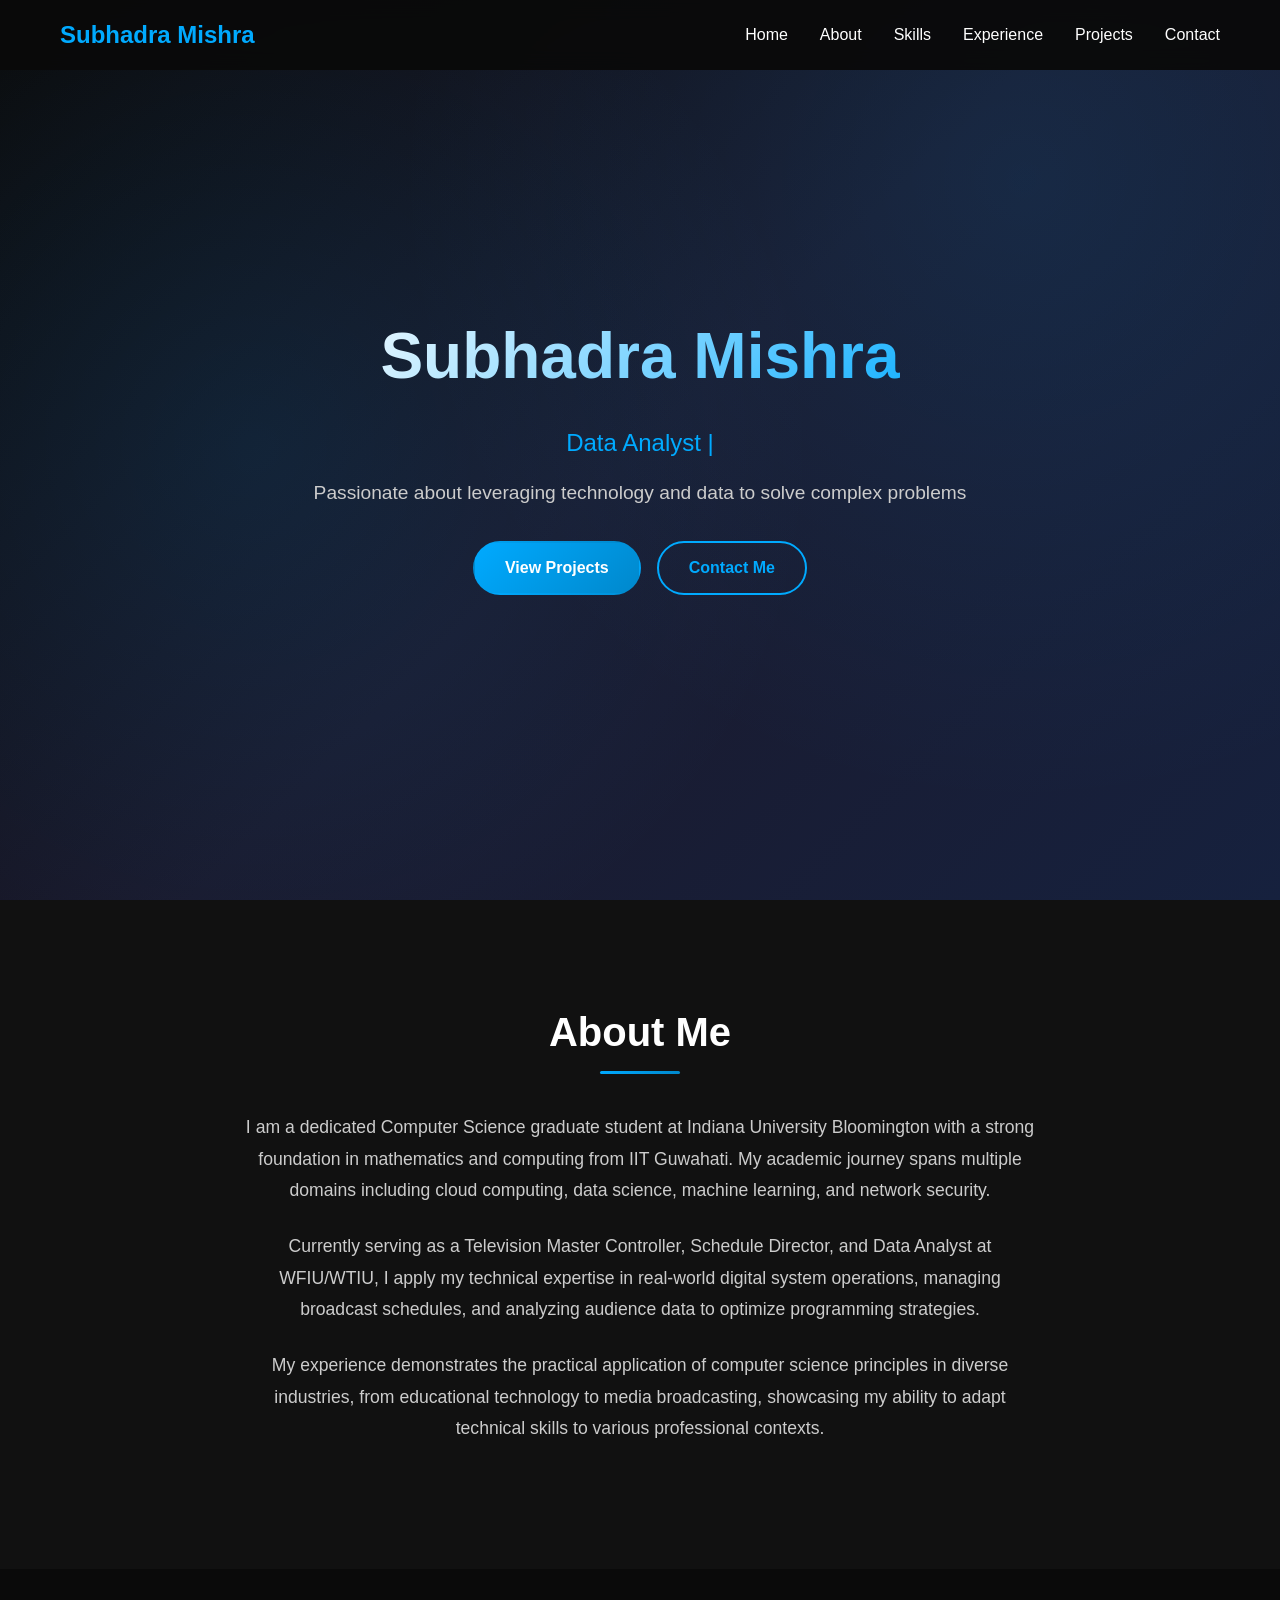
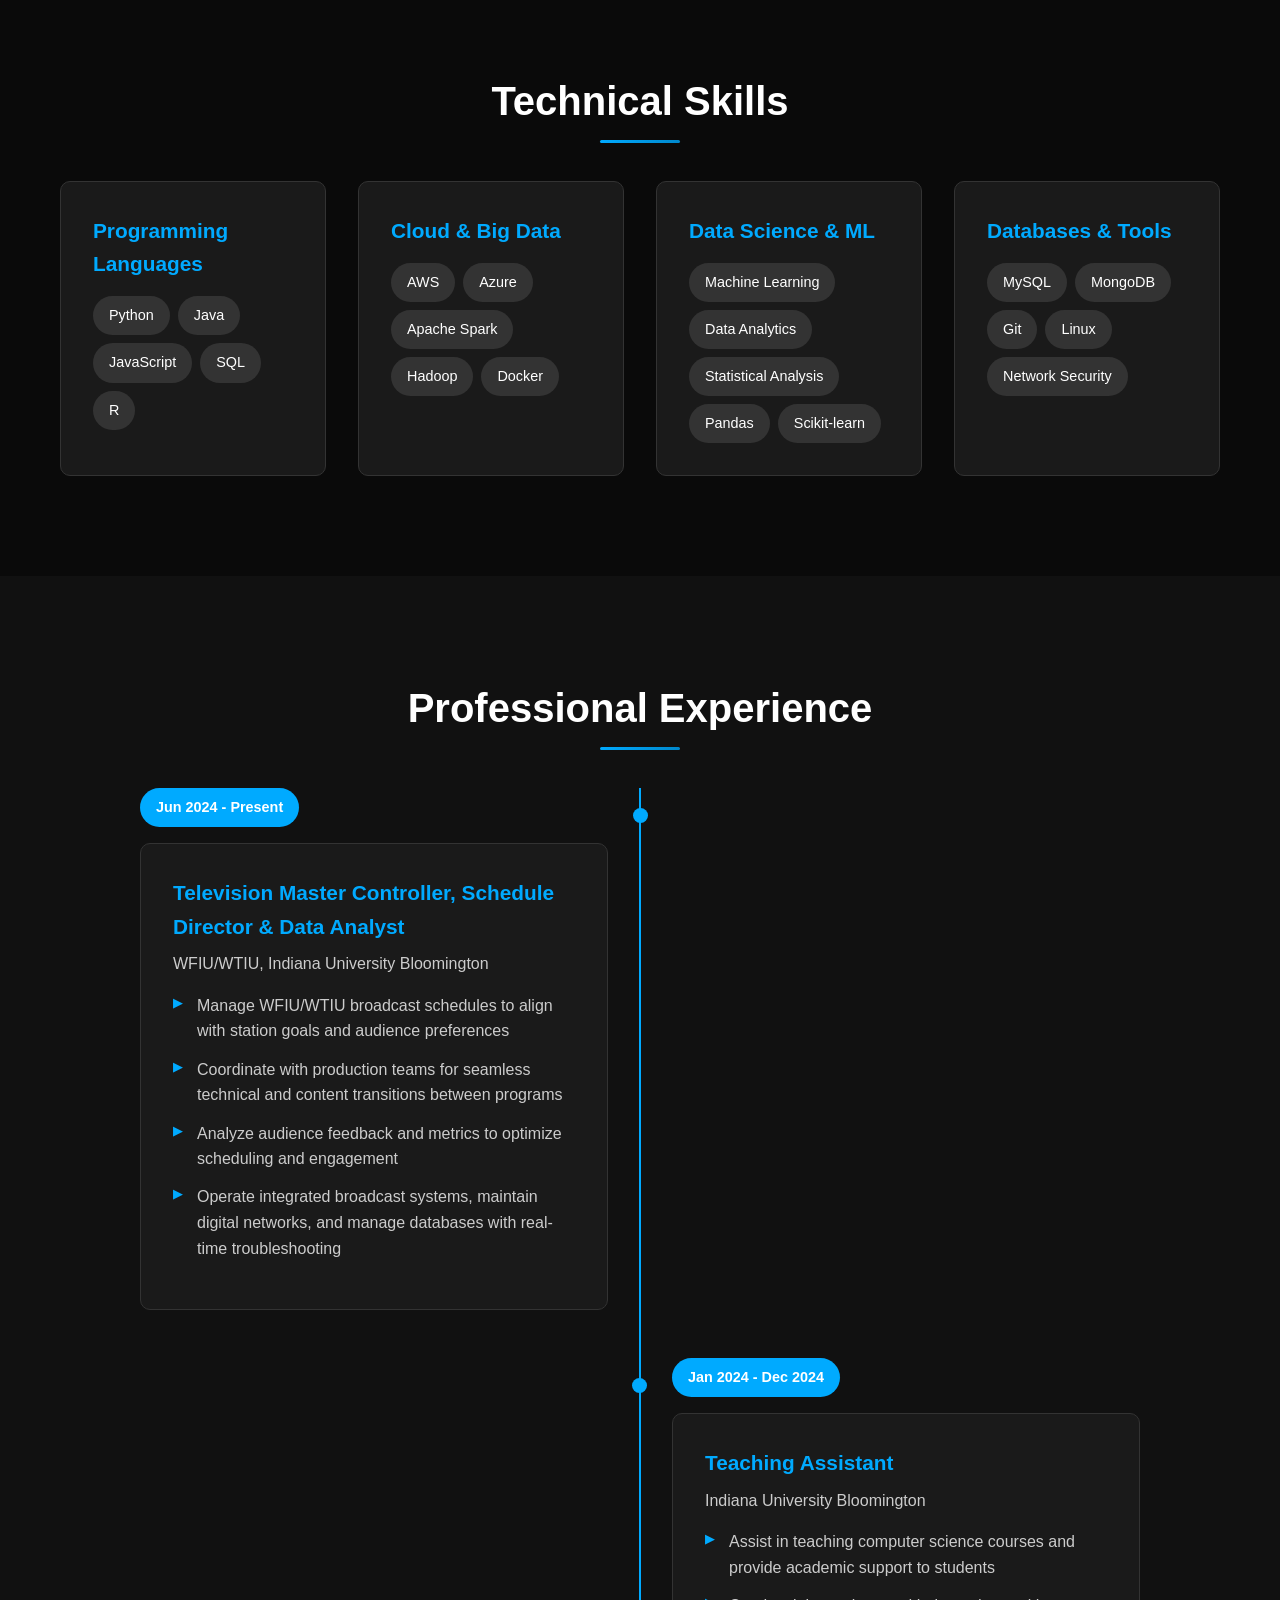
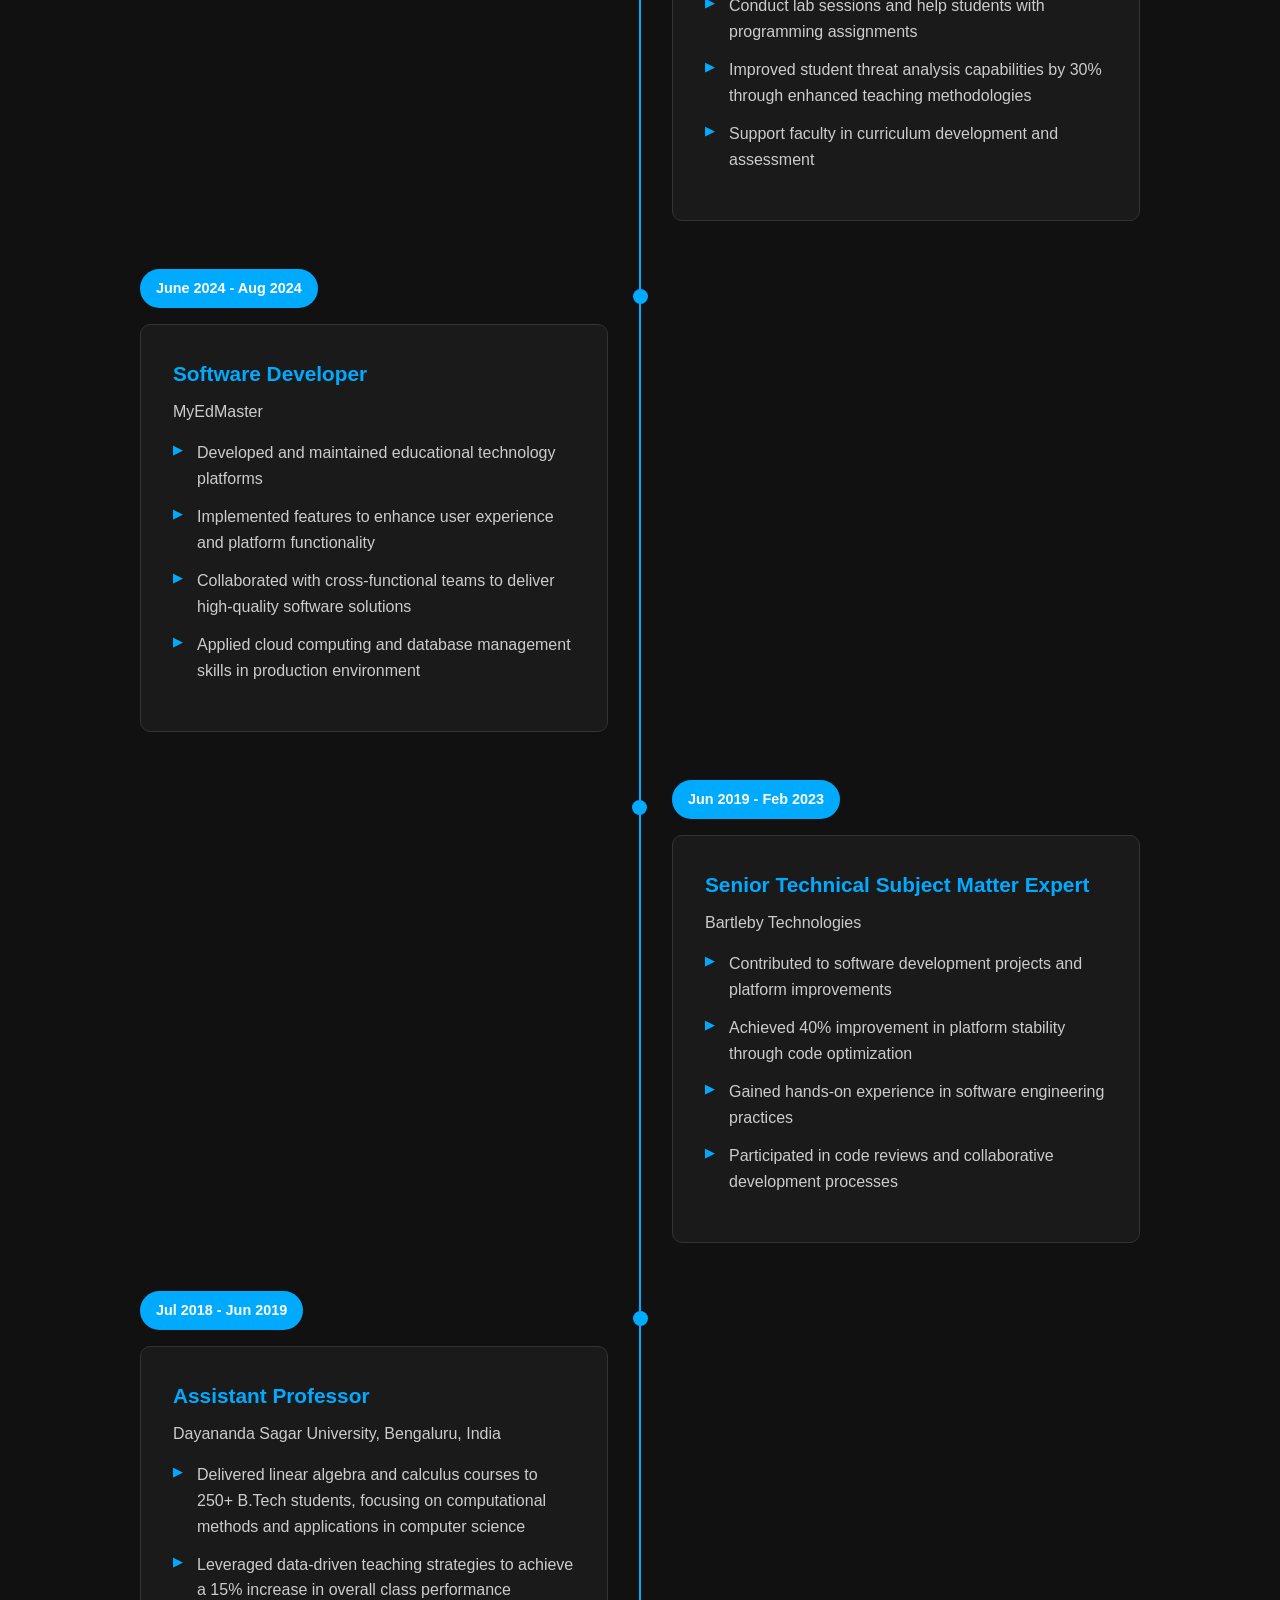
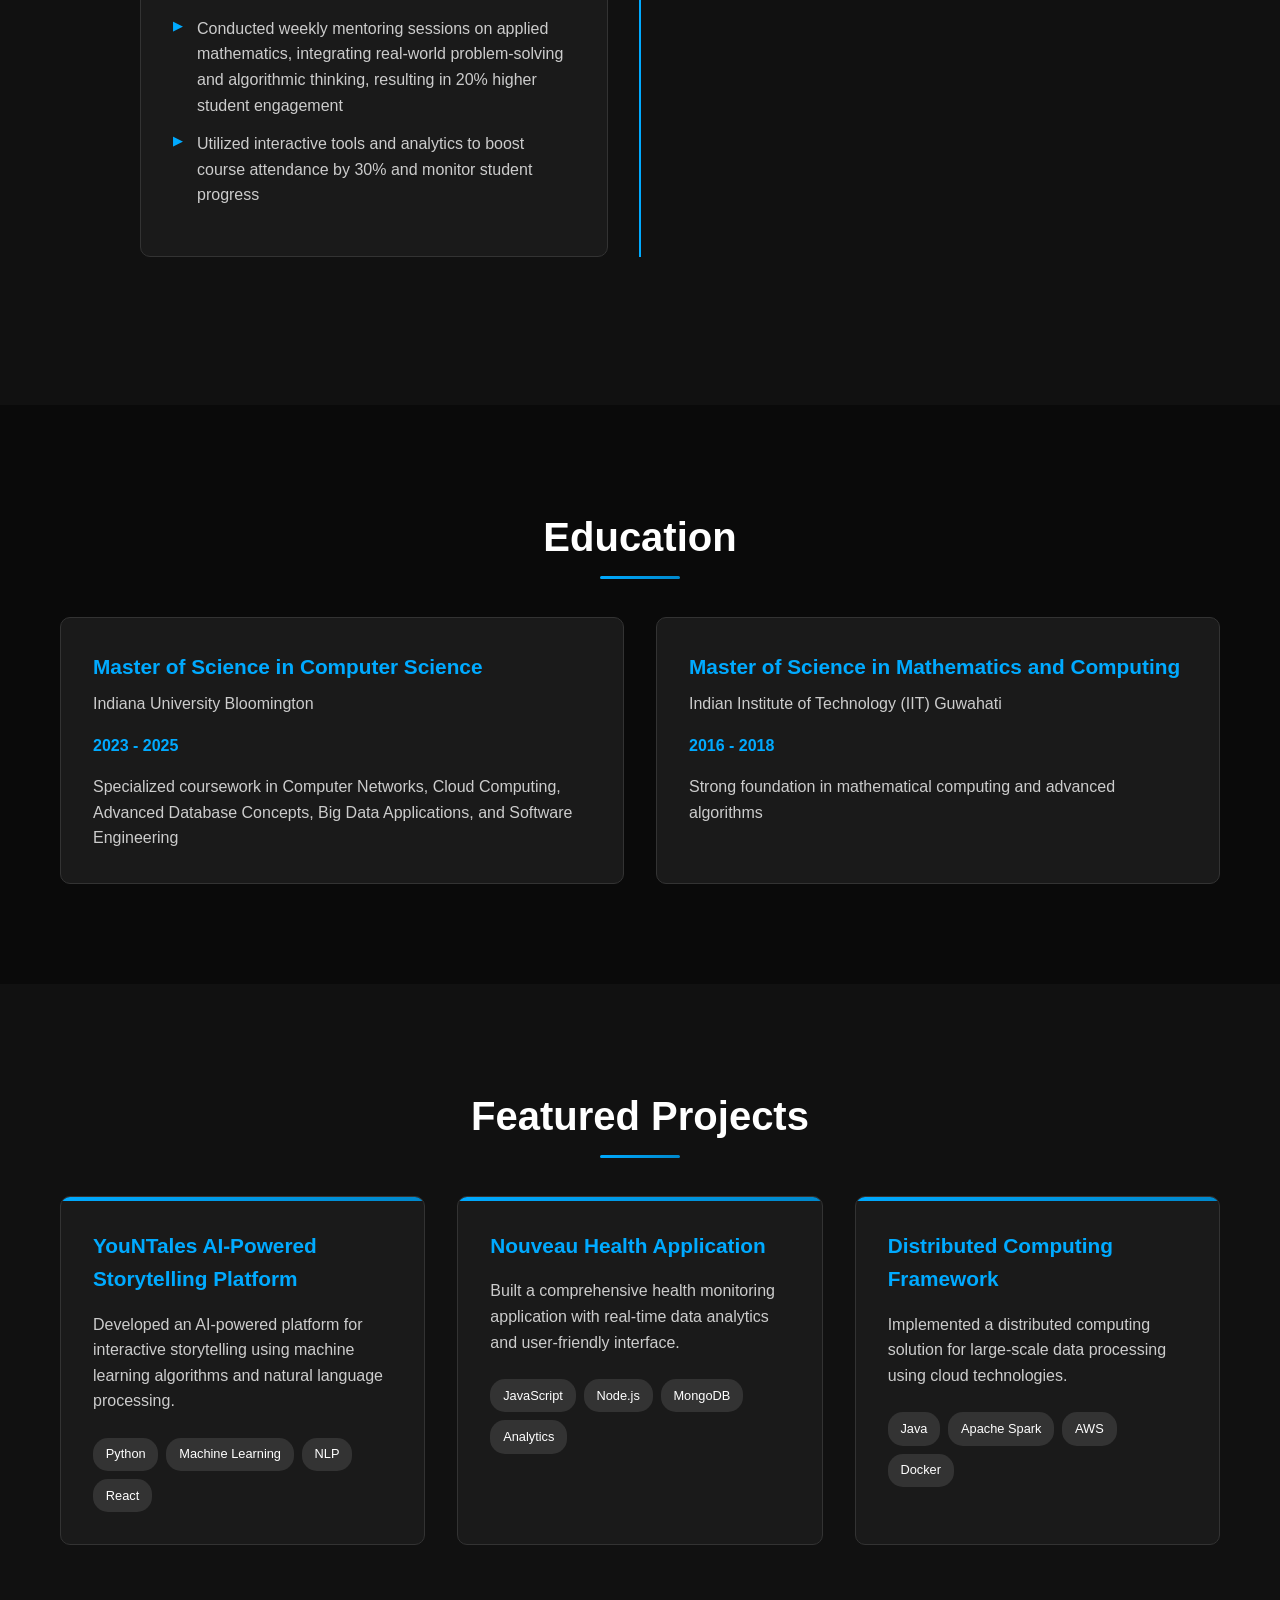
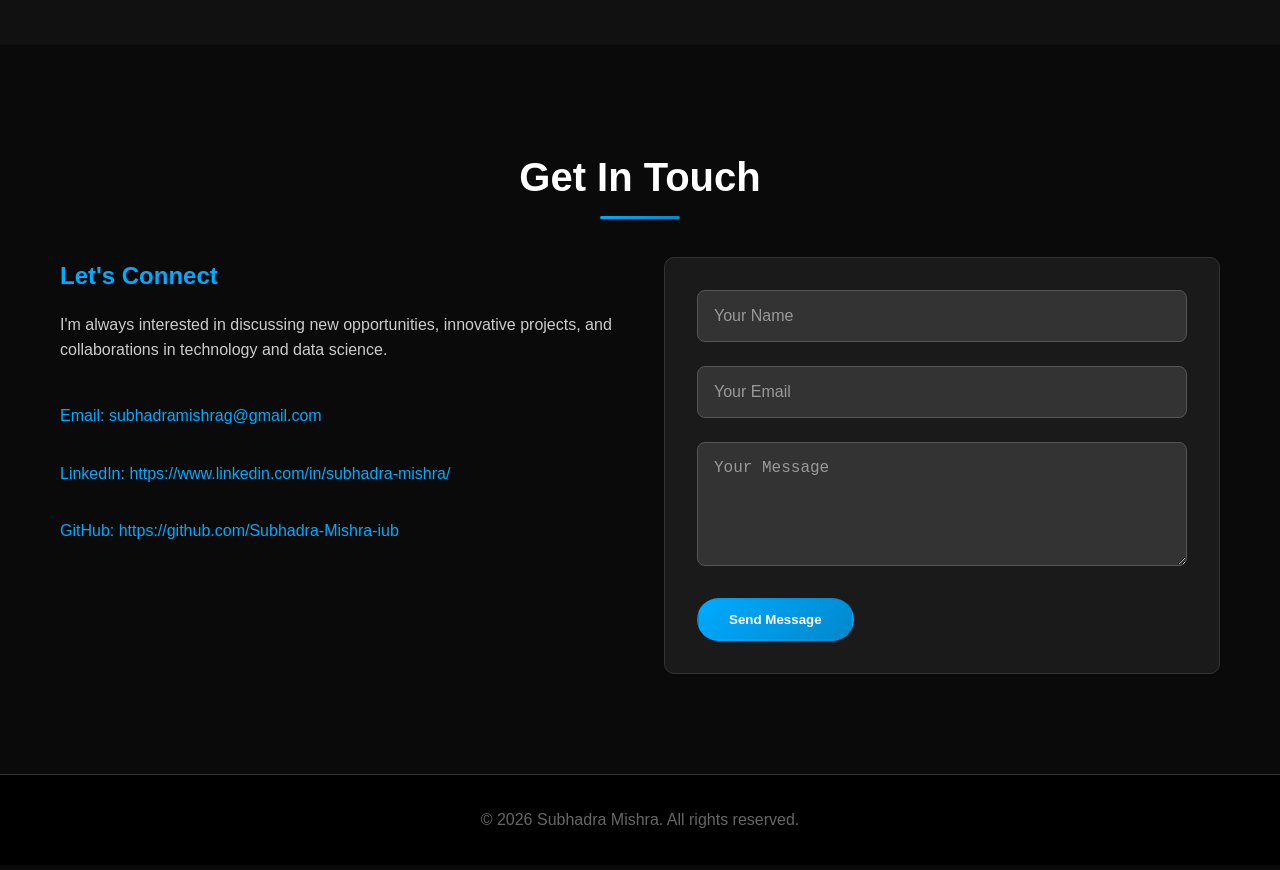
<file: index.html>
<!DOCTYPE html>
<html lang="en">
<head>
    <meta charset="UTF-8">
    <meta name="viewport" content="width=device-width, initial-scale=1.0">
    <title>Subhadra Mishra - Portfolio</title>
    <link rel="stylesheet" href="style.css">
</head>
<body>
    <!-- Header Section -->
    <header id="header">
        <nav class="navbar">
            <div class="nav-container">
                <div class="nav-logo">
                    <a href="#home">Subhadra Mishra</a>
                </div>
                <div class="nav-menu">
                    <a href="#home" class="nav-link">Home</a>
                    <a href="#about" class="nav-link">About</a>
                    <a href="#skills" class="nav-link">Skills</a>
                    <a href="#experience" class="nav-link">Experience</a>
                    <a href="#projects" class="nav-link">Projects</a>
                    <a href="#contact" class="nav-link">Contact</a>
                </div>
            </div>
        </nav>
    </header>

    <!-- Hero Section -->
    <section id="home" class="hero">
        <div class="hero-container">
            <div class="hero-content">
                <h1 class="hero-title">Subhadra Mishra</h1>
                <p class="hero-subtitle">Data Analyst | Software Engineer | Media Technology Specialist</p>
                <p class="hero-description">Passionate about leveraging technology and data to solve complex problems</p>
                <div class="hero-buttons">
                    <a href="#projects" class="btn btn-primary">View Projects</a>
                    <a href="#contact" class="btn btn-secondary">Contact Me</a>
                </div>
            </div>
        </div>
    </section>

    <!-- About Section -->
    <section id="about" class="about">
        <div class="container">
            <h2 class="section-title">About Me</h2>
            <div class="about-content">
                <div class="about-text">
                    <p>I am a dedicated Computer Science graduate student at Indiana University Bloomington with a strong foundation in mathematics and computing from IIT Guwahati. My academic journey spans multiple domains including cloud computing, data science, machine learning, and network security.</p>
                    <p>Currently serving as a Television Master Controller, Schedule Director, and Data Analyst at WFIU/WTIU, I apply my technical expertise in real-world digital system operations, managing broadcast schedules, and analyzing audience data to optimize programming strategies.</p>
                    <p>My experience demonstrates the practical application of computer science principles in diverse industries, from educational technology to media broadcasting, showcasing my ability to adapt technical skills to various professional contexts.</p>
                </div>
            </div>
        </div>
    </section>

    <!-- Skills Section -->
    <section id="skills" class="skills">
        <div class="container">
            <h2 class="section-title">Technical Skills</h2>
            <div class="skills-grid">
                <div class="skill-category">
                    <h3>Programming Languages</h3>
                    <div class="skill-items">
                        <span class="skill-item">Python</span>
                        <span class="skill-item">Java</span>
                        <span class="skill-item">JavaScript</span>
                        <span class="skill-item">SQL</span>
                        <span class="skill-item">R</span>
                    </div>
                </div>
                <div class="skill-category">
                    <h3>Cloud & Big Data</h3>
                    <div class="skill-items">
                        <span class="skill-item">AWS</span>
                        <span class="skill-item">Azure</span>
                        <span class="skill-item">Apache Spark</span>
                        <span class="skill-item">Hadoop</span>
                        <span class="skill-item">Docker</span>
                    </div>
                </div>
                <div class="skill-category">
                    <h3>Data Science & ML</h3>
                    <div class="skill-items">
                        <span class="skill-item">Machine Learning</span>
                        <span class="skill-item">Data Analytics</span>
                        <span class="skill-item">Statistical Analysis</span>
                        <span class="skill-item">Pandas</span>
                        <span class="skill-item">Scikit-learn</span>
                    </div>
                </div>
                <div class="skill-category">
                    <h3>Databases & Tools</h3>
                    <div class="skill-items">
                        <span class="skill-item">MySQL</span>
                        <span class="skill-item">MongoDB</span>
                        <span class="skill-item">Git</span>
                        <span class="skill-item">Linux</span>
                        <span class="skill-item">Network Security</span>
                    </div>
                </div>
            </div>
        </div>
    </section>

    <!-- Experience Section -->
    <section id="experience" class="experience">
        <div class="container">
            <h2 class="section-title">Professional Experience</h2>
            <div class="timeline">

                <!-- Current Role - WFIU/WTIU -->
                <div class="timeline-item">
                    <div class="timeline-date">Jun 2024 - Present</div>
                    <div class="timeline-content">
                        <h3>Television Master Controller, Schedule Director & Data Analyst</h3>
                        <h4>WFIU/WTIU, Indiana University Bloomington</h4>
                        <ul>
                            <li>Manage WFIU/WTIU broadcast schedules to align with station goals and audience preferences</li>
                            <li>Coordinate with production teams for seamless technical and content transitions between programs</li>
                            <li>Analyze audience feedback and metrics to optimize scheduling and engagement</li>
                            <li>Operate integrated broadcast systems, maintain digital networks, and manage databases with real-time troubleshooting</li>

                        </ul>
                    </div>
                </div>

                <!-- Teaching Assistant Role -->
                <div class="timeline-item">
                    <div class="timeline-date">Jan 2024 - Dec 2024</div>
                    <div class="timeline-content">
                        <h3>Teaching Assistant</h3>
                        <h4>Indiana University Bloomington</h4>
                        <ul>
                            <li>Assist in teaching computer science courses and provide academic support to students</li>
                            <li>Conduct lab sessions and help students with programming assignments</li>
                            <li>Improved student threat analysis capabilities by 30% through enhanced teaching methodologies</li>
                            <li>Support faculty in curriculum development and assessment</li>
                        </ul>
                    </div>
                </div>

                <!-- MyEdMaster -->
                <div class="timeline-item">
                    <div class="timeline-date">June 2024 - Aug 2024</div>
                    <div class="timeline-content">
                        <h3>Software Developer</h3>
                        <h4>MyEdMaster</h4>
                        <ul>
                            <li>Developed and maintained educational technology platforms</li>
                            <li>Implemented features to enhance user experience and platform functionality</li>
                            <li>Collaborated with cross-functional teams to deliver high-quality software solutions</li>
                            <li>Applied cloud computing and database management skills in production environment</li>
                        </ul>
                    </div>
                </div>

                <!-- Bartleby Technologies -->
                <div class="timeline-item">
                    <div class="timeline-date">Jun 2019 - Feb 2023</div>
                    <div class="timeline-content">
                        <h3>Senior Technical Subject Matter Expert</h3>
                        <h4>Bartleby Technologies</h4>
                        <ul>
                            <li>Contributed to software development projects and platform improvements</li>
                            <li>Achieved 40% improvement in platform stability through code optimization</li>
                            <li>Gained hands-on experience in software engineering practices</li>
                            <li>Participated in code reviews and collaborative development processes</li>
                        </ul>
                    </div>
                </div>

                <!-- Dayananda Sagar University -->
                <div class="timeline-item">
                    <div class="timeline-date">Jul 2018 - Jun 2019</div>
                    <div class="timeline-content">
                        <h3>Assistant Professor</h3>
                        <h4>Dayananda Sagar University, Bengaluru, India</h4>
                        <ul>
                            <li>Delivered linear algebra and calculus courses to 250+ B.Tech students, focusing on computational methods and applications in computer science</li>
                            <li>Leveraged data-driven teaching strategies to achieve a 15% increase in overall class performance</li>
                            <li>Conducted weekly mentoring sessions on applied mathematics, integrating real-world problem-solving and algorithmic thinking, resulting in 20% higher student engagement</li>
                            <li>Utilized interactive tools and analytics to boost course attendance by 30% and monitor student progress</li>
                        </ul>
                    </div>
                </div>


            </div>
        </div>
    </section>

    <!-- Education Section -->
    <section id="education" class="education">
        <div class="container">
            <h2 class="section-title">Education</h2>
            <div class="education-grid">
                <div class="education-item">
                    <h3>Master of Science in Computer Science</h3>
                    <h4>Indiana University Bloomington</h4>
                    <p class="education-date">2023 - 2025</p>
                    <p>Specialized coursework in Computer Networks, Cloud Computing, Advanced Database Concepts, Big Data Applications, and Software Engineering</p>
                </div>
                <div class="education-item">
                    <h3>Master of Science in Mathematics and Computing</h3>
                    <h4>Indian Institute of Technology (IIT) Guwahati</h4>
                    <p class="education-date">2016 - 2018</p>
                    <p>Strong foundation in mathematical computing and advanced algorithms</p>
                </div>
            </div>
        </div>
    </section>

    <!-- Projects Section -->
    <section id="projects" class="projects">
        <div class="container">
            <h2 class="section-title">Featured Projects</h2>
            <div class="projects-grid">
                <div class="project-card">
                    <h3>YouNTales AI-Powered Storytelling Platform</h3>
                    <p>Developed an AI-powered platform for interactive storytelling using machine learning algorithms and natural language processing.</p>
                    <div class="project-tech">
                        <span class="tech-tag">Python</span>
                        <span class="tech-tag">Machine Learning</span>
                        <span class="tech-tag">NLP</span>
                        <span class="tech-tag">React</span>
                    </div>
                </div>
                <div class="project-card">
                    <h3>Nouveau Health Application</h3>
                    <p>Built a comprehensive health monitoring application with real-time data analytics and user-friendly interface.</p>
                    <div class="project-tech">
                        <span class="tech-tag">JavaScript</span>
                        <span class="tech-tag">Node.js</span>
                        <span class="tech-tag">MongoDB</span>
                        <span class="tech-tag">Analytics</span>
                    </div>
                </div>
                <div class="project-card">
                    <h3>Distributed Computing Framework</h3>
                    <p>Implemented a distributed computing solution for large-scale data processing using cloud technologies.</p>
                    <div class="project-tech">
                        <span class="tech-tag">Java</span>
                        <span class="tech-tag">Apache Spark</span>
                        <span class="tech-tag">AWS</span>
                        <span class="tech-tag">Docker</span>
                    </div>
                </div>
            </div>
        </div>
    </section>

    <!-- Contact Section -->
    <section id="contact" class="contact">
        <div class="container">
            <h2 class="section-title">Get In Touch</h2>
            <div class="contact-content">
                <div class="contact-info">
                    <h3>Let's Connect</h3>
                    <p>I'm always interested in discussing new opportunities, innovative projects, and collaborations in technology and data science.</p>
                    <div class="contact-links">
                        <a href="mailto:subhadramishrag@gmail.com" class="contact-link">
                            <span>Email: subhadramishrag@gmail.com</span>
                        </a>
                        <a href="https://www.linkedin.com/in/subhadra-mishra/" class="contact-link" target="_blank">
                            <span>LinkedIn: https://www.linkedin.com/in/subhadra-mishra/</span>
                        </a>
                        <a href="https://github.com/Subhadra-Mishra-iub" class="contact-link" target="_blank">
                            <span>GitHub: https://github.com/Subhadra-Mishra-iub</span>
                        </a>
                    </div>
                </div>
                <div class="contact-form">
                    <form action="https://formspree.io/f/mjkrrblb" method="POST">
                        <div class="form-group">
                            <input type="text" id="name" name="name" placeholder="Your Name" required>
                        </div>
                        <div class="form-group">
                            <input type="email" id="email" name="email" placeholder="Your Email" required>
                        </div>
                        <div class="form-group">
                            <textarea id="message" name="message" placeholder="Your Message" rows="5" required></textarea>
                        </div>
                        <button type="submit" class="btn btn-primary">Send Message</button>
                    </form>
                    <p id="thank-you" style="display:none; color: green; margin-top: 10px;">
                        ✅ Thanks! Your message has been sent.
                    </p>
                </div>
            </div>
        </div>
    </section>

    <!-- Footer -->
    <footer class="footer">
        <div class="container">
            <p>&copy; 2024 Subhadra Mishra. All rights reserved.</p>
        </div>
    </footer>

    <script src="app.js"></script>
</body>
</html>
</file>
<file: style.css>
/* Reset and Base Styles */
* {
    margin: 0;
    padding: 0;
    box-sizing: border-box;
}

html {
    scroll-behavior: smooth;
}

body {
    font-family: 'Segoe UI', Tahoma, Geneva, Verdana, sans-serif;
    line-height: 1.6;
    color: #ffffff;
    background-color: #0a0a0a;
    overflow-x: hidden;
}

/* Container */
.container {
    max-width: 1200px;
    margin: 0 auto;
    padding: 0 20px;
}

/* Header and Navigation */
#header {
    position: fixed;
    top: 0;
    width: 100%;
    background: rgba(10, 10, 10, 0.95);
    backdrop-filter: blur(10px);
    z-index: 1000;
    transition: all 0.3s ease;
}

.navbar {
    padding: 1rem 0;
}

.nav-container {
    max-width: 1200px;
    margin: 0 auto;
    padding: 0 20px;
    display: flex;
    justify-content: space-between;
    align-items: center;
}

.nav-logo a {
    font-size: 1.5rem;
    font-weight: 700;
    color: #00aaff;
    text-decoration: none;
    transition: color 0.3s ease;
}

.nav-logo a:hover {
    color: #0088cc;
}

.nav-menu {
    display: flex;
    gap: 2rem;
}

.nav-link {
    color: #ffffff;
    text-decoration: none;
    font-weight: 500;
    transition: color 0.3s ease;
    position: relative;
}

.nav-link:hover {
    color: #00aaff;
}

.nav-link::after {
    content: '';
    position: absolute;
    width: 0;
    height: 2px;
    bottom: -5px;
    left: 0;
    background-color: #00aaff;
    transition: width 0.3s ease;
}

.nav-link:hover::after {
    width: 100%;
}

/* Hero Section */
.hero {
    height: 100vh;
    display: flex;
    align-items: center;
    justify-content: center;
    background: linear-gradient(135deg, #0a0a0a 0%, #1a1a2e 50%, #16213e 100%);
    position: relative;
    overflow: hidden;
}

.hero::before {
    content: '';
    position: absolute;
    top: 0;
    left: 0;
    width: 100%;
    height: 100%;
    background: radial-gradient(circle at 20% 50%, rgba(0, 170, 255, 0.1) 0%, transparent 50%),
                radial-gradient(circle at 80% 20%, rgba(0, 170, 255, 0.1) 0%, transparent 50%);
    z-index: 1;
}

.hero-container {
    position: relative;
    z-index: 2;
    text-align: center;
    max-width: 800px;
    padding: 0 20px;
}

.hero-title {
    font-size: 4rem;
    font-weight: 700;
    margin-bottom: 1rem;
    background: linear-gradient(135deg, #ffffff 0%, #00aaff 100%);
    -webkit-background-clip: text;
    -webkit-text-fill-color: transparent;
    background-clip: text;
    animation: fadeInUp 1s ease;
}

.hero-subtitle {
    font-size: 1.5rem;
    color: #00aaff;
    margin-bottom: 1rem;
    font-weight: 500;
    animation: fadeInUp 1s ease 0.2s both;
}

.hero-description {
    font-size: 1.2rem;
    color: #cccccc;
    margin-bottom: 2rem;
    animation: fadeInUp 1s ease 0.4s both;
}

.hero-buttons {
    display: flex;
    gap: 1rem;
    justify-content: center;
    flex-wrap: wrap;
    animation: fadeInUp 1s ease 0.6s both;
}

/* Buttons */
.btn {
    display: inline-block;
    padding: 12px 30px;
    border-radius: 30px;
    text-decoration: none;
    font-weight: 600;
    transition: all 0.3s ease;
    border: 2px solid transparent;
    text-align: center;
    cursor: pointer;
}

.btn-primary {
    background: linear-gradient(135deg, #00aaff 0%, #0088cc 100%);
    color: #ffffff;
}

.btn-primary:hover {
    transform: translateY(-2px);
    box-shadow: 0 10px 20px rgba(0, 170, 255, 0.3);
}

.btn-secondary {
    background: transparent;
    color: #00aaff;
    border: 2px solid #00aaff;
}

.btn-secondary:hover {
    background: #00aaff;
    color: #ffffff;
    transform: translateY(-2px);
}

/* Sections */
section {
    padding: 100px 0;
}

.section-title {
    font-size: 2.5rem;
    text-align: center;
    margin-bottom: 3rem;
    color: #ffffff;
    position: relative;
}

.section-title::after {
    content: '';
    position: absolute;
    bottom: -10px;
    left: 50%;
    transform: translateX(-50%);
    width: 80px;
    height: 3px;
    background: linear-gradient(135deg, #00aaff 0%, #0088cc 100%);
    border-radius: 2px;
}

/* About Section */
.about {
    background: #111111;
}

.about-content {
    max-width: 800px;
    margin: 0 auto;
    text-align: center;
}

.about-text p {
    font-size: 1.1rem;
    color: #cccccc;
    margin-bottom: 1.5rem;
    line-height: 1.8;
}

/* Skills Section */
.skills {
    background: #0a0a0a;
}

.skills-grid {
    display: grid;
    grid-template-columns: repeat(auto-fit, minmax(250px, 1fr));
    gap: 2rem;
    margin-top: 2rem;
}

.skill-category {
    background: #1a1a1a;
    padding: 2rem;
    border-radius: 10px;
    border: 1px solid #333333;
    transition: transform 0.3s ease;
}

.skill-category:hover {
    transform: translateY(-5px);
    border-color: #00aaff;
}

.skill-category h3 {
    color: #00aaff;
    margin-bottom: 1rem;
    font-size: 1.3rem;
}

.skill-items {
    display: flex;
    flex-wrap: wrap;
    gap: 0.5rem;
}

.skill-item {
    background: #333333;
    color: #ffffff;
    padding: 0.5rem 1rem;
    border-radius: 20px;
    font-size: 0.9rem;
    transition: all 0.3s ease;
}

.skill-item:hover {
    background: #00aaff;
    transform: scale(1.05);
}

/* Experience Section */
.experience {
    background: #111111;
}

.timeline {
    position: relative;
    max-width: 1000px;
    margin: 0 auto;
}

.timeline::before {
    content: '';
    position: absolute;
    top: 0;
    left: 50%;
    transform: translateX(-50%);
    width: 2px;
    height: 100%;
    background: #00aaff;
}

.timeline-item {
    position: relative;
    margin-bottom: 3rem;
    width: 50%;
}

.timeline-item:nth-child(odd) {
    left: 0;
    padding-right: 2rem;
}

.timeline-item:nth-child(even) {
    left: 50%;
    padding-left: 2rem;
}

.timeline-item::before {
    content: '';
    position: absolute;
    top: 20px;
    width: 15px;
    height: 15px;
    background: #00aaff;
    border-radius: 50%;
    z-index: 1;
}

.timeline-item:nth-child(odd)::before {
    right: -8px;
}

.timeline-item:nth-child(even)::before {
    left: -8px;
}

.timeline-date {
    background: #00aaff;
    color: #ffffff;
    padding: 0.5rem 1rem;
    border-radius: 20px;
    font-weight: 600;
    font-size: 0.9rem;
    display: inline-block;
    margin-bottom: 1rem;
}

.timeline-content {
    background: #1a1a1a;
    padding: 2rem;
    border-radius: 10px;
    border: 1px solid #333333;
    transition: all 0.3s ease;
}

.timeline-content:hover {
    border-color: #00aaff;
    transform: translateY(-2px);
}

.timeline-content h3 {
    color: #00aaff;
    margin-bottom: 0.5rem;
    font-size: 1.3rem;
}

.timeline-content h4 {
    color: #cccccc;
    margin-bottom: 1rem;
    font-weight: 500;
}

.timeline-content ul {
    list-style: none;
    margin-bottom: 1rem;
}

.timeline-content li {
    color: #cccccc;
    margin-bottom: 0.8rem;
    padding-left: 1.5rem;
    position: relative;
    line-height: 1.6;
}

.timeline-content li::before {
    content: '▶';
    position: absolute;
    left: 0;
    color: #00aaff;
    font-size: 0.8rem;
}

.role-impact {
    background: #0f0f0f;
    padding: 1rem;
    border-radius: 8px;
    border-left: 4px solid #00aaff;
    margin-top: 1rem;
}

.role-impact strong {
    color: #00aaff;
}

/* Education Section */
.education {
    background: #0a0a0a;
}

.education-grid {
    display: grid;
    grid-template-columns: repeat(auto-fit, minmax(300px, 1fr));
    gap: 2rem;
    margin-top: 2rem;
}

.education-item {
    background: #1a1a1a;
    padding: 2rem;
    border-radius: 10px;
    border: 1px solid #333333;
    transition: all 0.3s ease;
}

.education-item:hover {
    transform: translateY(-5px);
    border-color: #00aaff;
}

.education-item h3 {
    color: #00aaff;
    margin-bottom: 0.5rem;
    font-size: 1.3rem;
}

.education-item h4 {
    color: #cccccc;
    margin-bottom: 1rem;
    font-weight: 500;
}

.education-date {
    color: #00aaff;
    font-weight: 600;
    margin-bottom: 1rem;
}

.education-item p:last-child {
    color: #cccccc;
    line-height: 1.6;
}

/* Projects Section */
.projects {
    background: #111111;
}

.projects-grid {
    display: grid;
    grid-template-columns: repeat(auto-fit, minmax(300px, 1fr));
    gap: 2rem;
    margin-top: 2rem;
}

.project-card {
    background: #1a1a1a;
    padding: 2rem;
    border-radius: 10px;
    border: 1px solid #333333;
    transition: all 0.3s ease;
    position: relative;
    overflow: hidden;
}

.project-card::before {
    content: '';
    position: absolute;
    top: 0;
    left: 0;
    width: 100%;
    height: 4px;
    background: linear-gradient(135deg, #00aaff 0%, #0088cc 100%);
}

.project-card:hover {
    transform: translateY(-5px);
    border-color: #00aaff;
    box-shadow: 0 10px 30px rgba(0, 170, 255, 0.1);
}

.project-card h3 {
    color: #00aaff;
    margin-bottom: 1rem;
    font-size: 1.3rem;
}

.project-card p {
    color: #cccccc;
    margin-bottom: 1.5rem;
    line-height: 1.6;
}

.project-tech {
    display: flex;
    flex-wrap: wrap;
    gap: 0.5rem;
}

.tech-tag {
    background: #333333;
    color: #ffffff;
    padding: 0.4rem 0.8rem;
    border-radius: 15px;
    font-size: 0.8rem;
    transition: all 0.3s ease;
}

.tech-tag:hover {
    background: #00aaff;
    transform: scale(1.05);
}

/* Contact Section */
.contact {
    background: #0a0a0a;
}

.contact-content {
    display: grid;
    grid-template-columns: 1fr 1fr;
    gap: 3rem;
    align-items: start;
}

.contact-info h3 {
    color: #00aaff;
    margin-bottom: 1rem;
    font-size: 1.5rem;
}

.contact-info p {
    color: #cccccc;
    margin-bottom: 2rem;
    line-height: 1.6;
}

.contact-links {
    display: flex;
    flex-direction: column;
    gap: 1rem;
}

.contact-link {
    display: inline-flex;
    align-items: center;
    color: #00aaff;
    text-decoration: none;
    font-weight: 500;
    transition: all 0.3s ease;
    padding: 0.5rem 0;
}

.contact-link:hover {
    color: #ffffff;
    transform: translateX(5px);
}

.contact-form {
    background: #1a1a1a;
    padding: 2rem;
    border-radius: 10px;
    border: 1px solid #333333;
}

.form-group {
    margin-bottom: 1.5rem;
}

.form-group input,
.form-group textarea {
    width: 100%;
    padding: 1rem;
    background: #333333;
    border: 1px solid #555555;
    border-radius: 8px;
    color: #ffffff;
    font-size: 1rem;
    transition: all 0.3s ease;
}

.form-group input:focus,
.form-group textarea:focus {
    outline: none;
    border-color: #00aaff;
    box-shadow: 0 0 0 2px rgba(0, 170, 255, 0.2);
}

.form-group input::placeholder,
.form-group textarea::placeholder {
    color: #999999;
}

/* Footer */
.footer {
    background: #000000;
    padding: 2rem 0;
    text-align: center;
    border-top: 1px solid #333333;
}

.footer p {
    color: #666666;
}

/* Animations */
@keyframes fadeInUp {
    from {
        opacity: 0;
        transform: translateY(30px);
    }
    to {
        opacity: 1;
        transform: translateY(0);
    }
}

/* Responsive Design */
@media (max-width: 768px) {
    .nav-menu {
        flex-direction: column;
        gap: 1rem;
    }

    .hero-title {
        font-size: 2.5rem;
    }

    .hero-subtitle {
        font-size: 1.2rem;
    }

    .hero-buttons {
        flex-direction: column;
        align-items: center;
    }

    .timeline::before {
        left: 20px;
    }

    .timeline-item {
        width: 100%;
        left: 0 !important;
        padding-left: 3rem !important;
        padding-right: 0 !important;
    }

    .timeline-item::before {
        left: 13px !important;
    }

    .contact-content {
        grid-template-columns: 1fr;
        gap: 2rem;
    }

    .skills-grid {
        grid-template-columns: 1fr;
    }

    .projects-grid {
        grid-template-columns: 1fr;
    }

    .education-grid {
        grid-template-columns: 1fr;
    }

    .section-title {
        font-size: 2rem;
    }

    section {
        padding: 60px 0;
    }
}

@media (max-width: 480px) {
    .container {
        padding: 0 15px;
    }

    .hero-title {
        font-size: 2rem;
    }

    .hero-subtitle {
        font-size: 1rem;
    }

    .hero-description {
        font-size: 1rem;
    }

    .timeline-item {
        padding-left: 2rem !important;
    }

    .timeline-content {
        padding: 1.5rem;
    }

    .skill-category,
    .project-card,
    .education-item {
        padding: 1.5rem;
    }

    .contact-form {
        padding: 1.5rem;
    }
}
</file>
